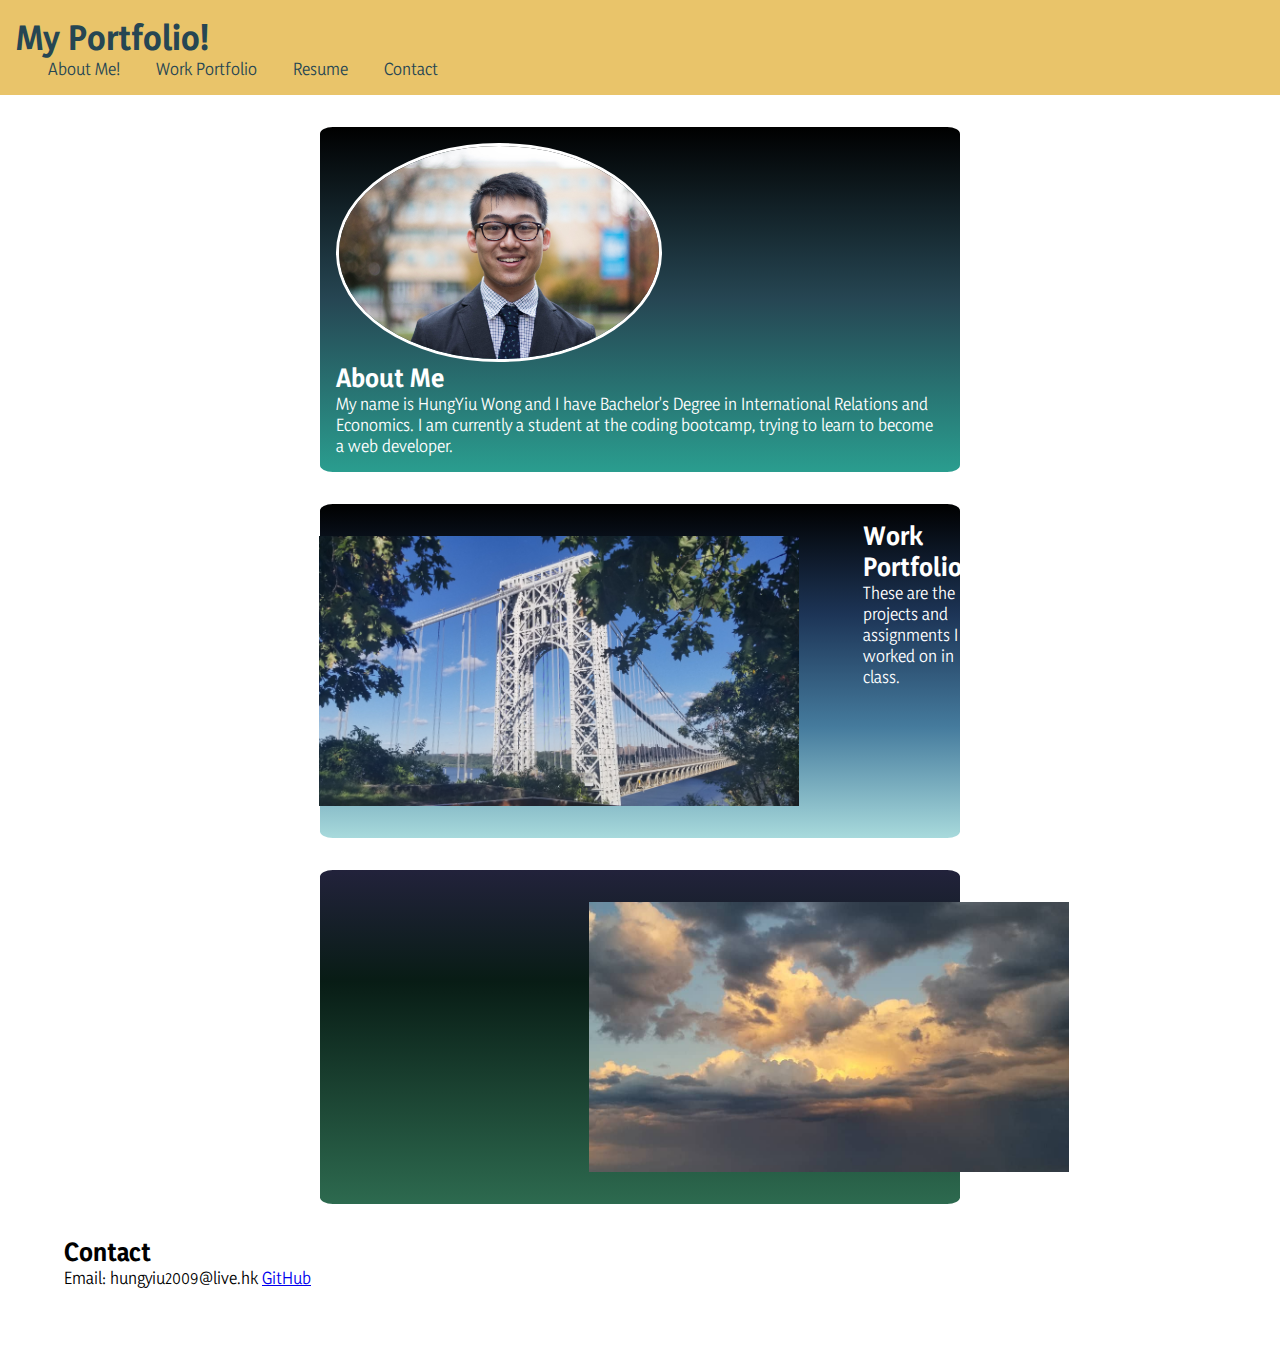
<file: index.html>
<!DOCTYPE html>
<html lang="en">
<head>
    <meta charset="UTF-8">
    <meta http-equiv="X-UA-Compatible" content="IE=edge">
    <meta name="viewport" content="width=device-width, initial-scale=1.0">
    <link rel="stylesheet" href="./asset/css/style.css">
    <link rel="preconnect" href="https://fonts.googleapis.com">
<link rel="preconnect" href="https://fonts.gstatic.com" crossorigin>
<link href="https://fonts.googleapis.com/css2?family=Yaldevi:wght@300&display=swap" rel="stylesheet">
    <title>My Portfolio</title>
</head>

<header>
    <h1>
        My Portfolio!
    </h1>

    <nav>
        <a href="#About-Me">About Me!</a>
        <a href="#Work-Porfolio">Work Portfolio</a>
        <a href="#Resume">Resume</a>
        <a href="#Contact">Contact</a>
    </nav>
</header>

<body>
    <main>
    <section id=first-section>
        <aside>
           <img id=About-Me src="./asset/img/my-face.jpg" alt="My Face">
        <div>
            <h2>About Me</h2>
            My name is HungYiu Wong and I have Bachelor's Degree in International Relations and Economics. I am currently a student at
            the coding bootcamp, trying to learn to become a web developer.
        </div>
        </aside>
    </section>

    <section id=Work-Portfolio>
        <a href="./project.html"><img class="images" src="./asset/img/bridge.jpg" alt="Bridge"></a>
    <div>
        <h2>Work Portfolio</h2>
        These are the projects and assignments I worked on in class.
    </div>
    </section>

    <section id=Resume>
        <h2>Resume</h2>
        <a href="https://drive.google.com/file/d/1VlZ6wAURl62dwMPZcsx7r09lvVtlWKlj/view?usp=sharing"><img class="images" src="./asset/img/clouds.jpg" alt="cloud"></a>
    </section>

    <section id=Contact>
        <h2>Contact</h2>
            Email: hungyiu2009@live.hk
            <a href= "https://github.com/hungyiu1997">GitHub</a>


    </section>

    
    </main>
</body>
</html
</file>
<file: asset/css/style.css>
* {
    font-family: 'Yaldevi', sans-serif;
    padding:0;
    margin:0;
}

header {
    color: #264653;
    background-color: #e9c46a;
    padding: 1rem 1rem 1rem 1rem
}

h1 {
    display: inline-flex;
}

nav a {
    padding: 0 0 0 2rem;
    text-decoration: none;
    color:#264653;
}

h2 {
    text-align: start;
}

.images {
    width: 30rem;
    height: auto;
    display: flex;
    justify-content: center;
    padding: 2rem 0 2rem 0;
    flex-shrink: 1;
}

#About-Me {
    border-radius: 50%;
    border: 0.2rem solid white;
    width: 20rem;
    display: flex;
    justify-content: center;
}

#first-section {
    background-color: #264653;
    background:linear-gradient(black, #264653, #2a9d8f);
    color:#fff;
    margin: 2rem 20rem 2rem 20rem;
    padding: 1rem 1rem 1rem 1rem;
    border-radius: 2%;
}

#Work-Portfolio {
    display: flex;
    justify-content: center;
    background: linear-gradient(black, #1d3557, #457b9d, #a8dadc);
    margin: 0 20rem 0 20rem;
    border-radius: 2%;
}

#Work-Portfolio div {
    padding: 1rem 0 0 4rem;
    color: white;
}

#Resume {
    display: flex;
    justify-content: center;
    background: linear-gradient(#22223b, #081c15, #1b4332, #2d6a4f );
    margin: 2rem 20rem 2rem 20rem;
    border-radius: 2%;
}

#Resume h2 {
    padding: 2rem 18rem 0 0;
    color: white;
}


#Contact {
    display:flexbox;
    justify-content: center;
    padding: 0 0 4rem 4rem;
}
</file>
